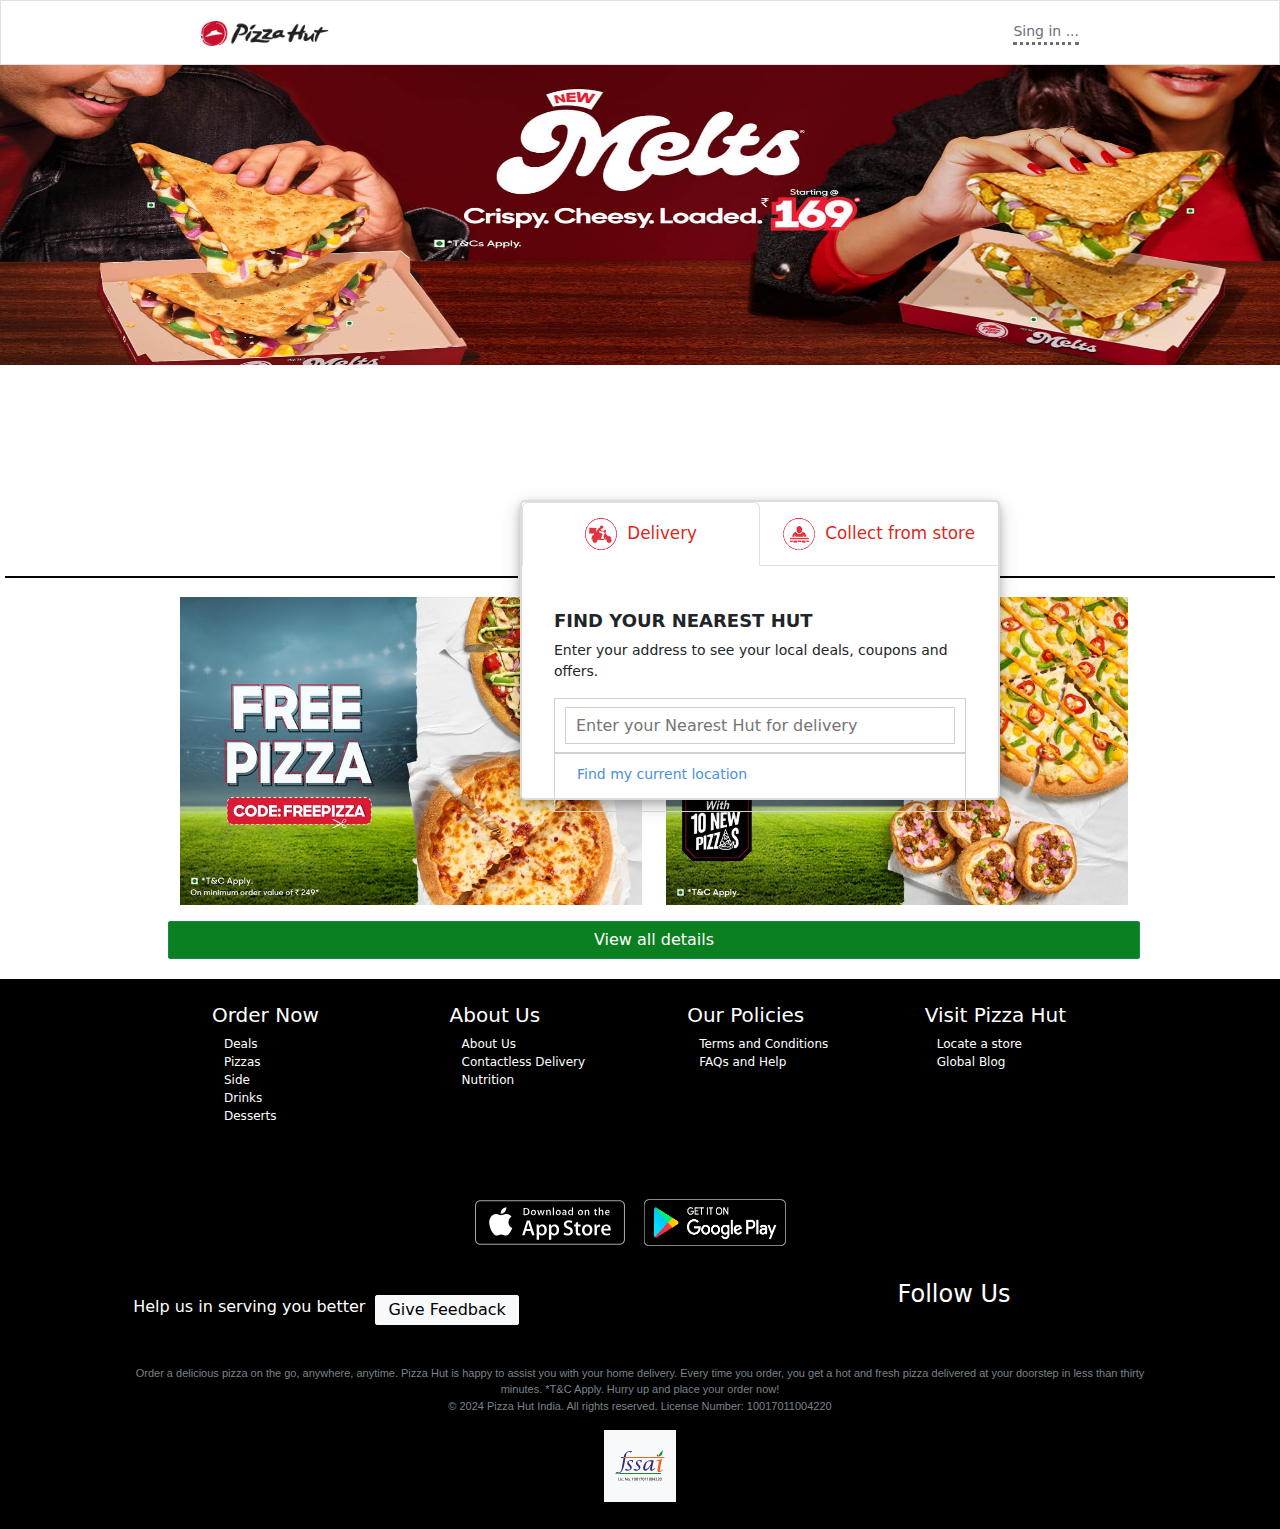
<file: index.html>
<!DOCTYPE html>
<html lang="en">
<head>
    <meta charset="UTF-8">
    <meta name="viewport" content="width=device-width, initial-scale=1.0">
    <title>Task 7</title>
    <link rel="stylesheet" href="r.css">
  <link href="https://cdn.jsdelivr.net/npm/bootstrap@5.0.2/dist/css/bootstrap.min.css" rel="stylesheet"
    integrity="sha384-EVSTQN3/azprG1Anm3QDgpJLIm9Nao0Yz1ztcQTwFspd3yD65VohhpuuCOmLASjC" crossorigin="anonymous">


  <link href="https://cdn.jsdelivr.net/npm/bootstrap@5.3.3/dist/css/bootstrap.min.css" rel="stylesheet">
  <script src="https://cdn.jsdelivr.net/npm/bootstrap@5.3.3/dist/js/bootstrap.bundle.min.js"></script>

  <link rel="stylesheet" href="https://cdnjs.cloudflare.com/ajax/libs/font-awesome/6.5.2/css/all.min.css"
    integrity="sha512-SnH5WK+bZxgPHs44uWIX+LLJAJ9/2PkPKZ5QiAj6Ta86w+fsb2TkcmfRyVX3pBnMFcV7oQPJkl9QevSCWr3W6A=="
    crossorigin="anonymous" referrerpolicy="no-referrer" />

</head>
<body>
    <header>
        <div class="myheader border border-bottom-1 w-100%" >
            <img src="logo.png" alt="logo">
            <a href="#"> Sing in ...</a>
        </div>
    </header>

    <div class="hero-section">
        <img src="bg.jpg" alt="bg">
    </div>


    <!-- <ul class="nav nav-pills" role="tablist">
      <li class="nav-item">
        <a class="nav-link active" data-bs-toggle="pill" href="#home">Home</a>
      </li>
      <li class="nav-item">
        <a class="nav-link" data-bs-toggle="pill" href="#menu1">Menu 1</a>
      </li>
    </ul>
  
     Tab panes -->
    <!-- <div class="tab-content">
      <div id="home" class="container tab-pane active"><br>
        <h4>FIND YOUR NEAREST HUT</h4>
            <p>Enter your address to see your local deals, coupons and offers.</p>
            <input type="text" placeholder="Enter your Nearest Hut for delivery" class="w-100 input">  -->
            <!-- <div>
              <div class="input">
                <input type="text" class=" border-0 w-100" placeholder="Enter your Nearest Hut for delivery">
              </div>
    
              <div class="location d-flex ">
                <i class="fas fa-location-arrow pe-2 p-1"></i>
                <p>Find my current location</p>
              </div> -->
    
      <!-- </div> -->
      <!-- <div id="menu1" class="container tab-pane fade"><br>
        <h4>Collect From Store </h4>
        <p>Enter your collection address to pick up order.</p> -->
        <!-- <div>
          <div class="input">
            <input type="text" class=" border-0 w-100" placeholder="Enter your Nearest Hut for delivery">
          </div>

          <div class="location d-flex ">
            <i class="fas fa-location-arrow pe-2 p-1"></i>
            <p>Find my current location</p>
          </div>
        </div> -->
      <!-- </div>
    </div> -->









    <div class="tab-container">
        <ul class="nav nav-tabs" role="tablist">
            <li class="nav-item" role="presentation" id="nav-item1">
                <a class="nav-link active" data-bs-toggle="tab" href="#home" aria-selected="true" role="tab"> 
                    <img src="b2.gif"> Delivery</a>
            </li>
            <li class="nav-item" role="presentation">
                <a class="nav-link" data-bs-toggle="tab" href="#menu" aria-selected="false" tabindex="-1" role="tab"> 
                    <img src="b1.gif" alt="b1"> Collect from store </a>
            </li>
        </ul>

        <div class="tab-content">
          <div id="home" class="container tab-pane active"><br>
            <h4>FIND YOUR NEAREST HUT</h4>
            <p>Enter your address to see your local deals, coupons and offers.</p>
            <div >
              <div class="input">
                <input type="text" class="input w-100" placeholder="Enter your Nearest Hut for delivery">
              </div>
    
              <div class="location d-flex ">
                <i class="fas fa-location-arrow pe-2 p-1"></i>
                <p>Find my current location</p>
              </div>
            </div>
            
          </div>



          <div id="menu" class="container tab-pane fade"><br>
            <h4>Collect From Store </h4>
            <p>Enter your collection address to pick up order.</p>
              <div class="input">
                <input type="text" class=" input w-100" placeholder="Enter your Nearest Hut for delivery">
              </div>
    
              <div class="location d-flex ">
                <i class="fas fa-location-arrow pe-2 p-1"></i>
                <p>Find my current location</p>
              </div>
            </div>
          </div>
            
      
            
          </div>
        </div>
  </div>
  
<!-- 
<div class="deal">
  <div class="divider">Lorem Ipsum</div>
    <h2 class="text-center">Our Most Popular Deals</h2>
    <div class="w-100 d-flex justify-content-center">
      <div class="images d-flex">
        <img src="d1.jpg" class="w-50 h-100 ">
        <img src="d2.jpg" class="w-50 h-100 ">
        
      </div>

    </div>
    <button type="button" class="btn btn-success myclass">View all details</button>

  </div> -->


  <div class="conatiner">
    
    <h2 class="divider">Our Most Popular Deals</h2>
    <div class="row">
      <div class="col-lg-6">
        <img src="./d1.jpg" alt="" width="100%">
      </div>
      <div class="col-lg-6">
        <img src="./d2.jpg" alt="" width="100%">
      </div>
    <button type="button" class="btn btn-success w-100 mt-3">View all details</button>

    </div>
  </div>


  <footer>
    <div class="myfooter w-100">
      <div class="container-fluid ">
        <div class="row pt-4">
          <div class="col-3 text-white">
            <h5>Order Now</h5>
            <ul>
              <li>Deals</li>
              <li>Pizzas</li>
              <li>Side</li>
              <li>Drinks</li>
              <li>Desserts</li>

            </ul>
          </div>
          <div class="col-3 text-white">
            <h5>About Us</h5>
            <ul>
              <li>About Us</li>
              <li>Contactless Delivery</li>
              <li>Nutrition</li>



            </ul>
          </div>
          <div class="col-3 text-white">
            <h5>Our Policies</h5>
            <ul>
              <li>Terms and Conditions</li>
              <li>FAQs and Help</li>

            </ul>
          </div>
          <div class="col-3 text-white">
            <h5>Visit Pizza Hut</h5>
            <ul>

              <li>Locate a store</li>
              <li>Global Blog</li>

            </ul>
          </div>
        </div>

        <div class="app mt-3  d-flex justify-content-center ">
          <div> <img src="apple.svg" alt=""></div>
          <div class="p-1"><img src="gplay.png"></div>
        </div>


        <div class="feedback d-flex justify-content-center ">
          <div class=" div10 w-50 text-white d-flex justify-content-center">
            <p>Help us in serving you better</p>
            <button class="btn btn-light  ">Give Feedback</button>
          </div>



          <div class="w-50 text-white follow d-flex justify-content-center">
            <div class="follow-container ">
              <h4>Follow Us</h4>
              <div class="icons text-white ">
                <i class="fa-brands fa-facebook-f"></i>
                <i class="fa-brands fa-twitter"></i>
                <i class="fa-brands fa-instagram"></i>
                <i class="fa-brands fa-youtube"></i>
              </div>
            </div>
          </div>
        </div>
        <div class="footer-info text-white text-center pt-4">
          <p>
            Order a delicious pizza on the go, anywhere, anytime. Pizza Hut is happy to assist you with your home
            delivery. Every time you order, you get a hot and fresh pizza delivered at your doorstep in less than
            thirty<br> minutes. *T&C Apply.

            Hurry up and place your order now! <br>

            © 2024 Pizza Hut India. All rights reserved. License Number: 10017011004220
          </p>
          <div class="fssai">
            <img src="fssai.svg" class="bg-light">
          </div>
        </div>
      </div>

    </div>



  </footer>
  
    
</body>
</html>
</file>
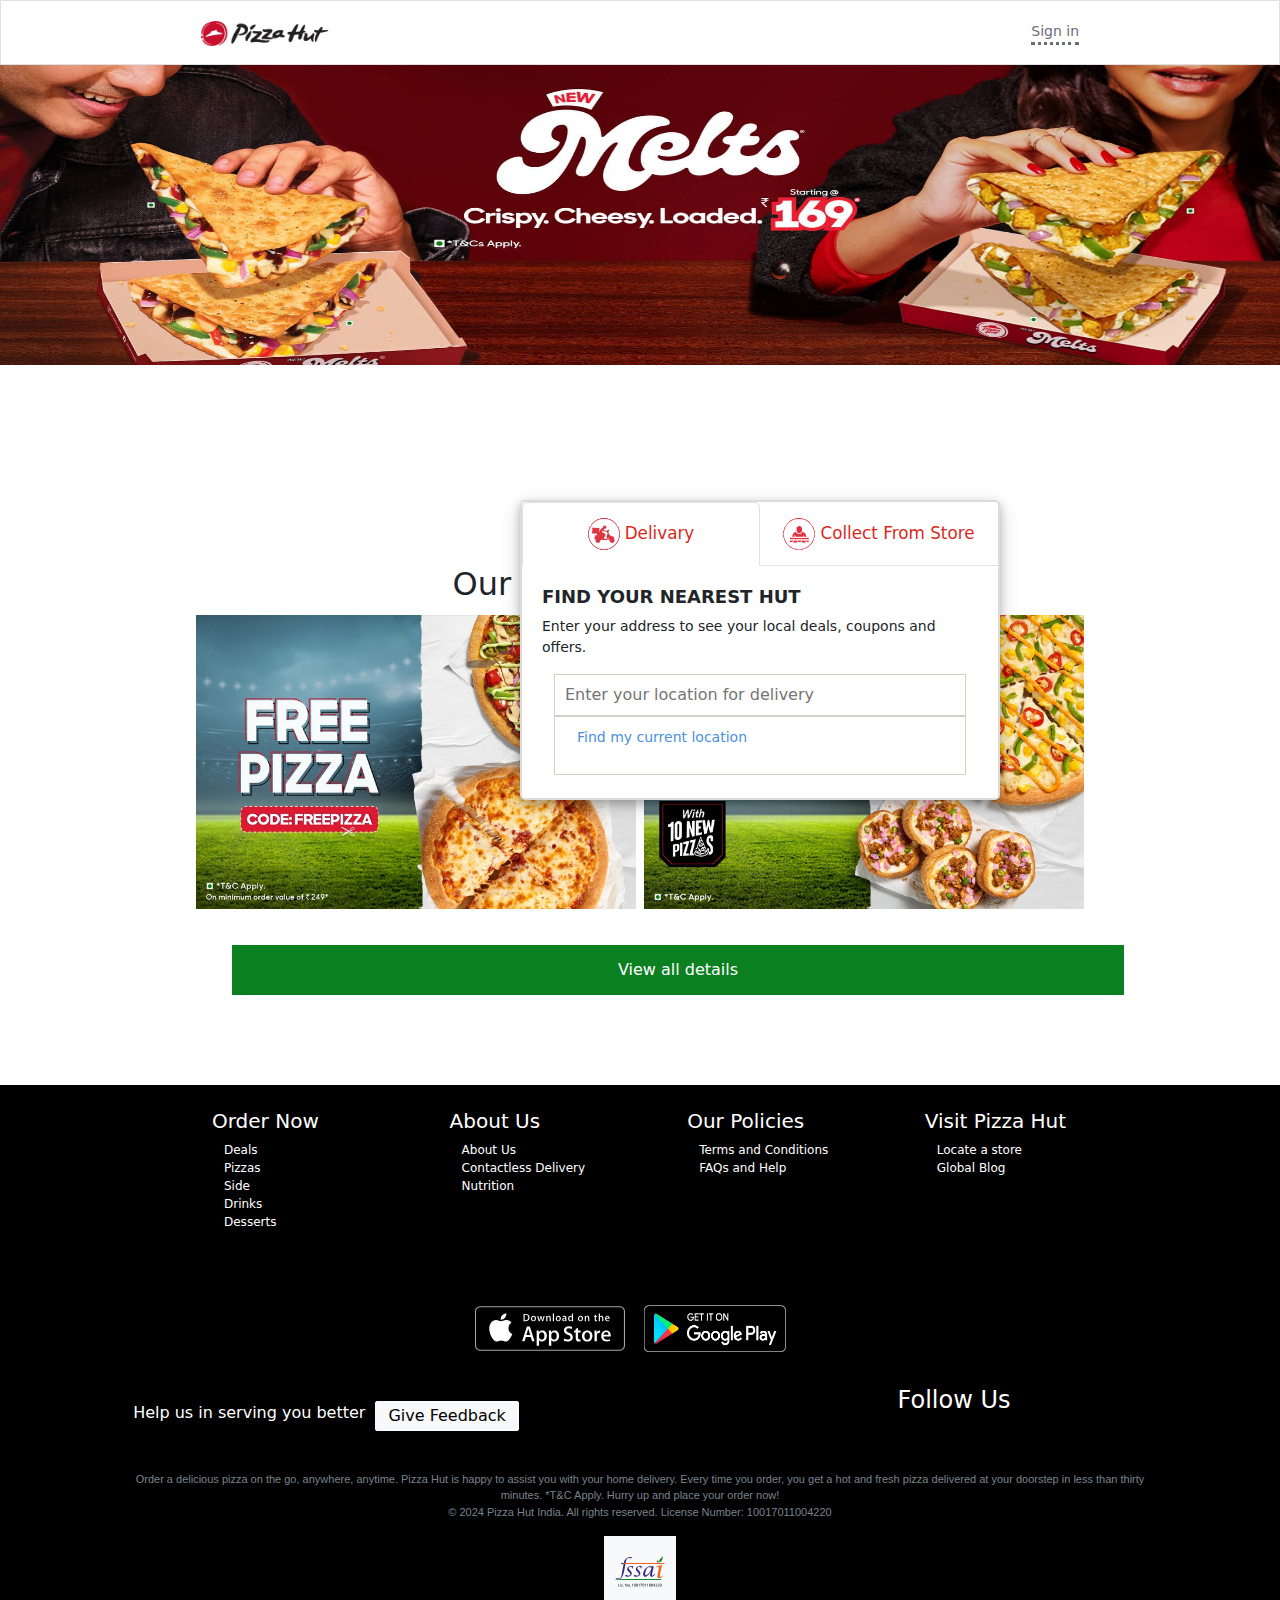
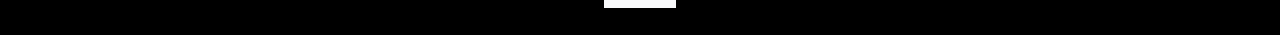
<file: r.html>
<!DOCTYPE html>
<html lang="en">

<head>
  <meta charset="UTF-8">
  <meta name="viewport" content="width=device-width, initial-scale=1.0">
  <title>Task 7</title>

  <!-- CSS Link -->
  <link rel="stylesheet" href="r.css">

  <!-- Bootstrap link -->
  <link href="https://cdn.jsdelivr.net/npm/bootstrap@5.0.2/dist/css/bootstrap.min.css" rel="stylesheet"
    integrity="sha384-EVSTQN3/azprG1Anm3QDgpJLIm9Nao0Yz1ztcQTwFspd3yD65VohhpuuCOmLASjC" crossorigin="anonymous">


  <link href="https://cdn.jsdelivr.net/npm/bootstrap@5.3.3/dist/css/bootstrap.min.css" rel="stylesheet">
  <script src="https://cdn.jsdelivr.net/npm/bootstrap@5.3.3/dist/js/bootstrap.bundle.min.js"></script>
  <!-- Font Awesome Link -->
  <link rel="stylesheet" href="https://cdnjs.cloudflare.com/ajax/libs/font-awesome/6.5.2/css/all.min.css"
    integrity="sha512-SnH5WK+bZxgPHs44uWIX+LLJAJ9/2PkPKZ5QiAj6Ta86w+fsb2TkcmfRyVX3pBnMFcV7oQPJkl9QevSCWr3W6A=="
    crossorigin="anonymous" referrerpolicy="no-referrer" />
</head>

<body>


  <!-- Header Section Start-->
  <header>
    <div class="myheader border border-bottom-1 w-100% ">
      <img src="logo.png" alt="">
      <a href="#">Sign in</a>
    </div>
  </header>
  <!-- Header Section End-->

  <!-- Hero Section Start-->
  <div class="hero-section">
    <img src="bg.jpg" alt="bg">
  </div>


  <div class="tab-container">
    <ul class="nav nav-tabs" role="tablist">
      <li class="nav-item" role="presentation" id="nav-item1">

        <a class="nav-link active" data-bs-toggle="tab" href="#home" aria-selected="true" role="tab"><img
            src="b2.gif">Delivary</a>
      </li>
      <li class="nav-item" role="presentation">
        <a class="nav-link" data-bs-toggle="tab" href="#menu1" aria-selected="false" tabindex="-1" role="tab"><img
            src="b1.gif">Collect From Store</a>
      </li>
    </ul>

    <!-- Tab panes Starts-->
    <div class="tab-content">
      <h4>FIND YOUR NEAREST HUT</h4>
      <p>Enter your address to see your local deals, coupons and offers.</p>
      <div class="tab-pane container active" id="home" role="tabpanel">
        <div class="input">
          <input type="text" class=" border-0 w-100" placeholder="Enter your location for delivery">
        </div>
        <div class="location d-flex ">
          <i class="fas fa-location-arrow pe-2 p-1"></i>
          <p>Find my current location</p>
        </div>

      </div>

      <div class="tab-pane container fade" id="menu1" role="tabpanel">
        <div class="input">
          <input type="text" class=" border-0 w-100" placeholder="Enter your collection location for delivery">
        </div>
        <div class="location d-flex ">
          <i class="fas fa-location-arrow pe-2 p-1"></i>
          <p>Find my current location</p>
        </div>
      </div>
    </div>
  </div>
   

  <div>
    <!-- Tabs Pane end -->


    <!-- Hero Section End-->
    <div class="deal">
      <h2 class="text-center">Our Most Popular Deals</h2>
      <div class="w-100 d-flex justify-content-center">
        <div class="images d-flex">
          <img src="d1.jpg" class="w-50 h-100 p-1">
          <img src="d2.jpg" class="w-50 h-100 p-1">
        </div>

      </div>
      <button type="button" class="btn btn-success ">View all details</button>

    </div>

    <!-- Footer section Start -->
    <footer>
      <div class="myfooter w-100">
        <div class="container-fluid ">
          <div class="row pt-4">
            <div class="col-3 text-white">
              <h5>Order Now</h5>
              <ul>
                <li>Deals</li>
                <li>Pizzas</li>
                <li>Side</li>
                <li>Drinks</li>
                <li>Desserts</li>

              </ul>
            </div>
            <div class="col-3 text-white">
              <h5>About Us</h5>
              <ul>
                <li>About Us</li>
                <li>Contactless Delivery</li>
                <li>Nutrition</li>



              </ul>
            </div>
            <div class="col-3 text-white">
              <h5>Our Policies</h5>
              <ul>
                <li>Terms and Conditions</li>
                <li>FAQs and Help</li>

              </ul>
            </div>
            <div class="col-3 text-white">
              <h5>Visit Pizza Hut</h5>
              <ul>

                <li>Locate a store</li>
                <li>Global Blog</li>

              </ul>
            </div>
          </div>

          <div class="app mt-3  d-flex justify-content-center ">
            <div> <img src="apple.svg" alt=""></div>
            <div class="p-1"><img src="gplay.png"></div>
          </div>


          <div class="feedback d-flex justify-content-center ">
            <div class=" div10 w-50 text-white d-flex justify-content-center">
              <p>Help us in serving you better</p>
              <button class="btn btn-light  ">Give Feedback</button>
            </div>



            <div class="w-50 text-white follow d-flex justify-content-center">
              <div class="follow-container ">
                <h4>Follow Us</h4>
                <div class="icons text-white ">
                  <i class="fa-brands fa-facebook-f"></i>
                  <i class="fa-brands fa-twitter"></i>
                  <i class="fa-brands fa-instagram"></i>
                  <i class="fa-brands fa-youtube"></i>
                </div>
              </div>
            </div>
          </div>
          <div class="footer-info text-white text-center pt-4">
            <p>
              Order a delicious pizza on the go, anywhere, anytime. Pizza Hut is happy to assist you with your home
              delivery. Every time you order, you get a hot and fresh pizza delivered at your doorstep in less than
              thirty<br> minutes. *T&C Apply.

              Hurry up and place your order now! <br>

              © 2024 Pizza Hut India. All rights reserved. License Number: 10017011004220
            </p>
            <div class="fssai">
              <img src="fssai.svg" class="bg-light">
            </div>
          </div>
        </div>

      </div>



    </footer>
    <!-- Footer Section End  -->
</body>

</html>
</file>
<file: r.css>
* {
    margin: 0;
    padding: 0;
  }
  
  /* Header */
  .myheader {
    height: 65px;
  }
  
  .myheader img {
    width: 128px;
    margin-top: 20px;
    margin-left: 200px;
  }
  
  .myheader a {
    color: #6B6E79;
    font-size: 14px;
    text-decoration: none;
    float: right;
    margin: 20px;
    margin-right: 200px;
    border-bottom: dotted;
  }
  
  /* Hero Section  */
  .hero-section {
    width: 100%;
    height: 500px;
    position: relative;
  }
  
  .hero-section img {
    width: 100%;
    height: 60%;
    background-size: cover;
  }
  
  /* Tab Container */
  .tab-container {
    width: 480px;
    border: 2px solid gainsboro;
    border-radius: 5px;
    margin: 0px auto;
    position: absolute;
    bottom: 100px;
    left: 520px;
    background-color: white;
    height: 300px;
    box-shadow: 0 4px 8px 0 rgba(0, 0, 0, 0.2), 0 6px 20px 0 rgba(0, 0, 0, 0.19);
  
  }
  
  .nav-link {
    background-color: lightgray;
  
  }
  
  .nav-item {
    width: 50%;
  }
  
  .nav-item:hover{
    background-color: #0A8020;
  }

  #nav-item1 a,
  .nav-item a {
    padding: 15px 10px;
    color: #DA291C;
    text-align: center;
    font-size: 16.8px;
  }

 
  
  #nav-item1 img,
  .nav-item img {
    margin-right: 5px;
  }
  
  .tab-content {
    padding: 20px;
  }
  
  .tab-content h4 {
    font-size: 18px;
    font-weight: bold;
  }
  
  .tab-content p {
    font-size: 14px;
  }
  
  .input {
    height: 40%;
    border: 2px solid;
    padding: 8px 10px;
    border: 1px solid rgb(207, 212, 201);
  }
  
  .location {
    padding: 10px;
    border: 1px solid rgb(207, 212, 201);
    color: #4A90E2;
    font-weight: 500;
    font-size: 14px;
  }
  
  .deal {
    height: 500px;
  }
  
  /* Images */
  .images {
    width: 70%;
    height: 70%;
  }
  
  .deal .btn {
    width: 70%;
    margin-top: 30px;
    margin-left: 230px;
    background-color: #0A8020;
    padding: 10px;
    border: 2px solid;
    padding: 13px;
  
  }
  
  /* Footer  */
  .myfooter {
    margin-top: 20px;
    height: 550px;
    background-color: black;
  }
  
  .container-fluid {
    height: 222px;
    width: 100%;
  }
  
  .row {
    height: 90%;
    width: 90%;
    padding-left: 180px;
  }
  
  .row ul {
    list-style: none;
  }
  
  .row ul li {
    font-size: 12px;
    cursor: pointer;
  }
  
  .row h5 {
    padding-left: 20px;
  }
  
  .row .col-3 {
    height: 100%;
    width: 25%;
  }
  
  .app {
    align-items: center;
  }
  
  .app div {
    width: 150px;
    height: 55px;
    margin-right: 15px;
  }
  
  .app div img {
    width: 100%;
    height: 100%;
    cursor: pointer;
  }
  
  .feedback {
    margin-top: 30px;
  }
  
  .feedback .div10 p {
    padding-right: 10px;
    padding-top: 10px;
  }
  
  .div10 {
    align-items: center;
  }
  
  .feedback .div10 .btn {
    line-height: 1;
    cursor: pointer;
  }
  
  .icons i {
    padding-right: 15px;
    cursor: pointer;
  }
  
  .footer-info {
    font-family: sans-serif;
    font-size: 11px;
  }
  
  .footer-info p {
    color: #78838c;
  }
  
  .fssai {
    height: 80px;
  }
  
  .fssai img {
    height: 90%;
  }


  .divider {
    font-size: 20px;
    display: flex;
    align-items: center;
  }
  
  .divider::before, .divider::after {
    flex: 1;
    content: '';
    padding: 1px;
    background-color: rgb(8, 0, 0);
    margin: 5px;
  }
  

  .myclass{
margin-left: 200px;

  }


  .btn{
    border-radius: 2px !important;
  }


  .btn-success{
    background-color: #0A8020 !important;
  }
</file>
